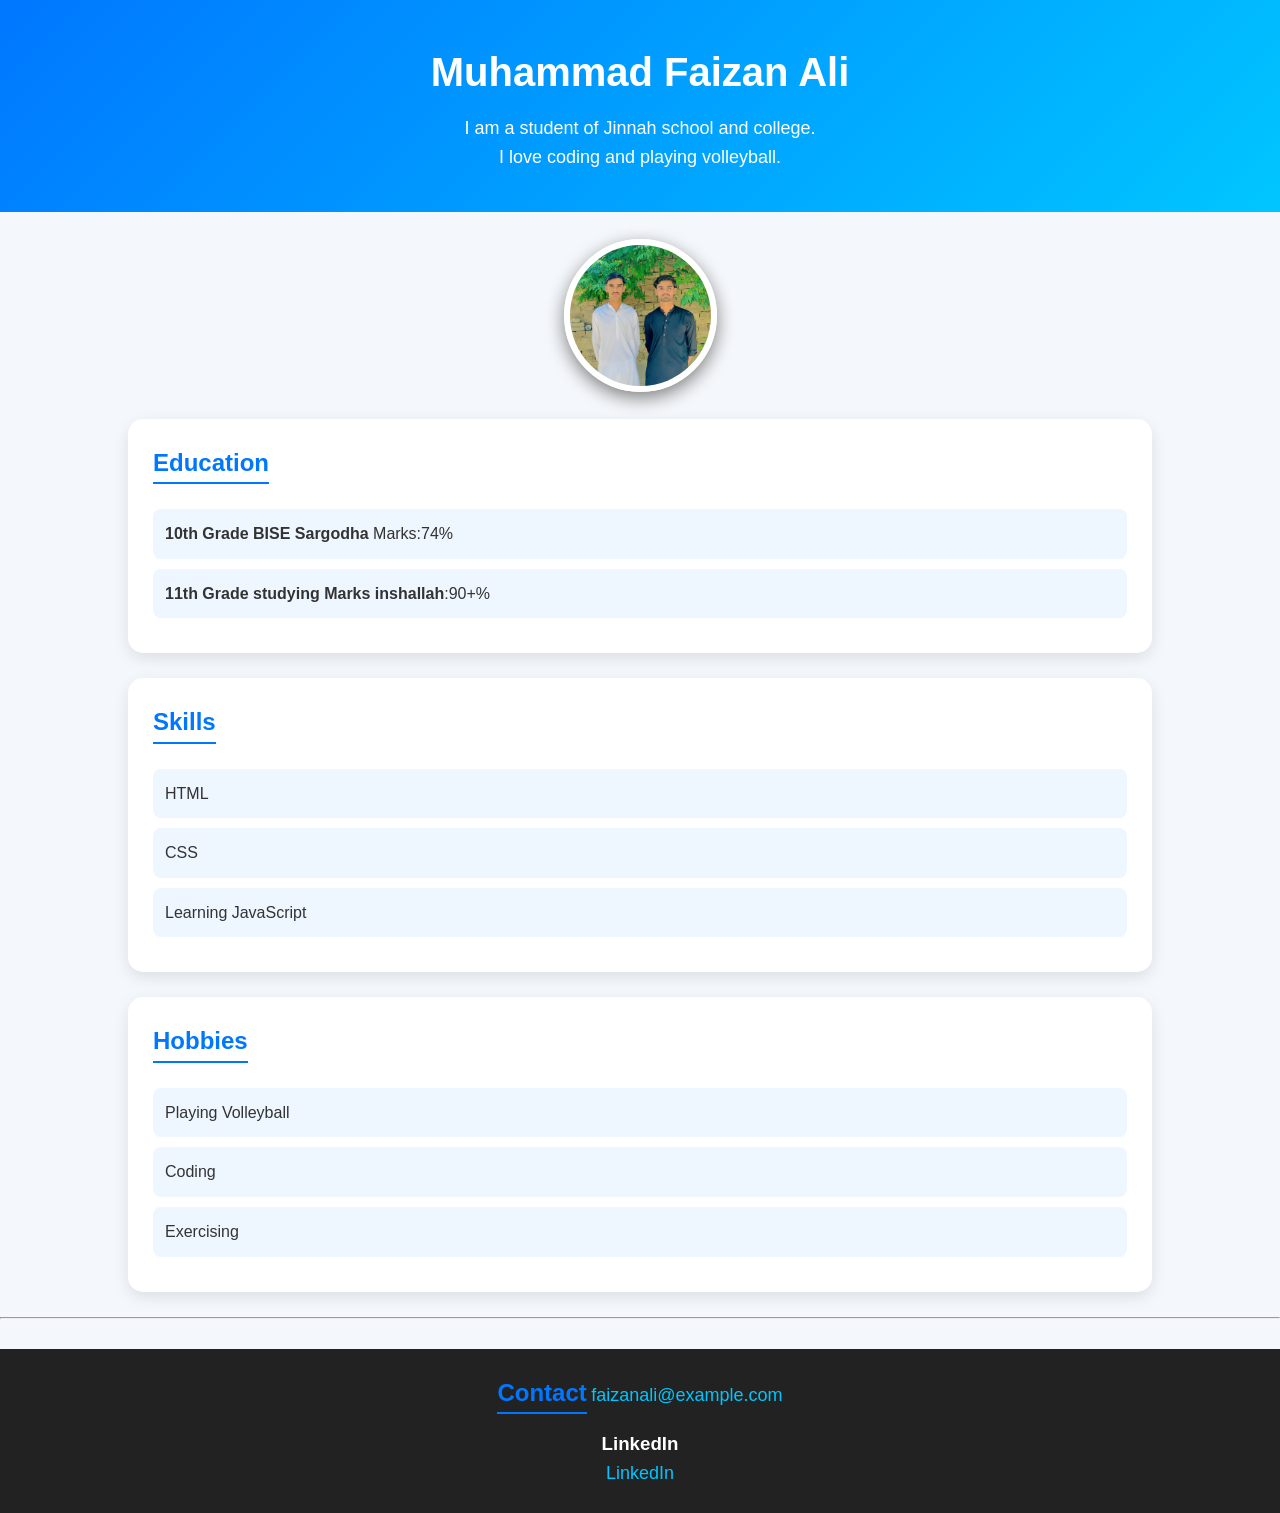
<file: index.html>
<!DOCTYPE html>
<html lang="en">
<head>
    <meta charset="UTF-8">
    <meta name="viewport" content="width=device-width, initial-scale=1.0">
    <title>Portfolio Page</title>
   <link rel="stylesheet" href="style.css">
</head>
<body>
    <header>
        <h1>Muhammad Faizan Ali</h1>
  
        <p>I am a student of Jinnah school and college.</p>
        <p>I love coding and playing volleyball.</p>
      </header>
           <img src="rana.jpg" alt="Profile Picture">
    <section>
        <h2>Education</h2>
    <ul>
        <li><b>10th Grade  BISE Sargodha</b> Marks:74%</li>
        <li><b>11th Grade studying</b><b> Marks inshallah</b>:90+%</li>
    </ul>
    </section>
    <section>
        <h2>Skills</h2>
    <ul>
        <li>HTML</li>
        <li>CSS</li>
        <li>Learning JavaScript</li>
    </ul>
    </section>
    <section>
        <h2>Hobbies</h2>
        <ul>
            <li>Playing Volleyball</li>
            <li>Coding</li>
            <li>Exercising</li>
        </ul>
    </section>
    <hr>
    <footer>
        <h2>Contact</h2>
        <a href="mailto:faizanali@example.com">faizanali@example.com</a>
        <h3>LinkedIn</h3>
        <a href="https://www.linkedin.com/in/faizan-rana-824228404/">LinkedIn</a>
    </footer>
</body>
</html>
</file>
<file: style.css>
* {
    margin: 0;
    padding: 0;
    box-sizing: border-box;
    font-family: Arial, sans-serif;
}

body {
    background: #f4f7fb;
    color: #333;
    line-height: 1.6;
}

/* Header */
header {
    background: linear-gradient(135deg, #0077ff, #00c6ff);
    color: white;
    text-align: center;
    padding: 40px 20px;
}

header h1 {
    font-size: 40px;
    margin-bottom: 10px;
}

header p {
    font-size: 18px;
}

/* Profile Image */
img {
    display: block;
    margin: 27px auto;
    width: 153px;
    height: 153px;
    border-radius: 56%;
    object-fit: cover;
    border: 6px solid white;
    box-shadow: 0 6px 18px gray;
}

/* Sections */
section {
    background: white;
    width: 80%;
    margin: 25px auto;
    padding: 25px;
    border-radius: 15px;
    box-shadow: 0 5px 15px rgba(0,0,0,0.1);
}

h2 {
    color: #0077ff;
    margin-bottom: 15px;
    border-bottom: 2px solid #0077ff;
    display: inline-block;
}

ul {
    list-style: none;
}

ul li {
    background: #eef6ff;
    margin: 10px 0;
    padding: 12px;
    border-radius: 8px;
}

/* Footer */
footer {
    background: #222;
    color: white;
    text-align: center;
    padding: 25px;
    margin-top: 30px;
}

footer a {
    color: #00c6ff;
    text-decoration: none;
    font-size: 18px;
}

footer a:hover {
    color: white;
}

/* Mobile Design */
@media(max-width:600px){

    header h1 {
        font-size: 28px;
    }

    section {
        width: 90%;
    }
}
.linkedin-btn {
    display: inline-flex;
    align-items: center;
    gap: 10px;
    padding: 12px 20px;
    background: #0a66c2;
    color: white;
    text-decoration: none;
    border-radius: 8px;
    font-size: 16px;
    font-weight: bold;
    transition: 0.3s;
}

.linkedin-btn span {
    background: white;
    color: #0a66c2;
    padding: 2px 6px;
    border-radius: 4px;
    font-weight: bold;
}

.linkedin-btn:hover {
    transform: translateY(-2px);
    background: #004182;
}
</file>
